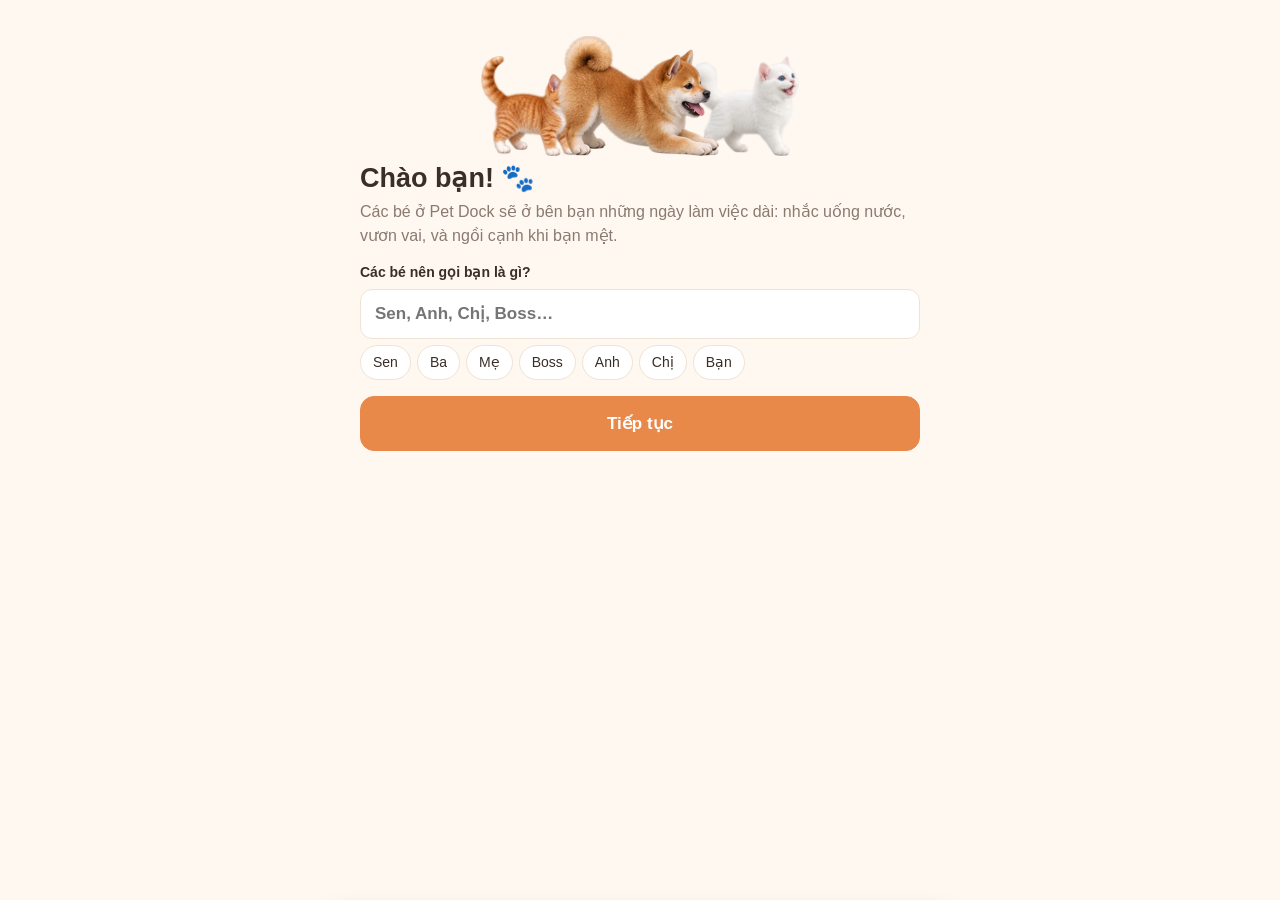
<file: docs/app/index.html>
<!doctype html>
<html lang="vi">
<head>
  <meta charset="utf-8">
  <meta name="viewport" content="width=device-width, initial-scale=1, viewport-fit=cover, user-scalable=no">
  <title>Pet Dock</title>
  <meta name="theme-color" content="#FFF3E6">
  <meta name="apple-mobile-web-app-capable" content="yes">
  <meta name="mobile-web-app-capable" content="yes">
  <meta name="apple-mobile-web-app-status-bar-style" content="default">
  <meta name="apple-mobile-web-app-title" content="Pet Dock">
  <link rel="apple-touch-icon" href="icons/icon-180.png">
  <link rel="icon" href="icons/icon-192.png">
  <link rel="manifest" href="manifest.webmanifest">
  <link rel="stylesheet" href="app.css">
</head>
<body>
  <!-- ============ home: the pet's room ============ -->
  <main id="home" class="screen">
    <header class="topbar">
      <button type="button" class="petname" id="petName"><span id="petNameText">Mochi</span> <span class="stage" id="stageTag"></span></button>
      <div class="grow" id="growWrap" title="Bé đang lớn"><i id="growFill"></i></div>
      <button type="button" class="icon-btn" id="openStore" aria-label="Nhà các bé">🛍️</button>
      <button type="button" class="icon-btn" id="openSettings" aria-label="Cài đặt">⚙️</button>
    </header>

    <div id="installTip" class="install-tip hidden">
      <span>📲 Thêm vào màn hình chính để dùng như app: bấm <b>Chia sẻ</b> <span class="share">⬆︎</span> → <b>Thêm vào MH chính</b></span>
      <button type="button" id="installTipClose" aria-label="Đóng">✕</button>
    </div>

    <div id="focusBar" class="focus-bar hidden">
      <span>🎯 Đang tập trung · còn <b id="focusLeft">25:00</b></span>
      <button type="button" id="focusStop">Dừng</button>
    </div>

    <section id="room" class="room">
      <div class="window"></div>
      <div class="rug"></div>
      <div class="breath hidden" id="breath"><div class="ring" id="ring"></div><p id="breathText">Hít vào…</p><button type="button" id="breathStop">Dừng</button></div>
    </section>

    <nav class="dock" id="dock">
      <button type="button" data-do="water"><span>💧</span>Uống nước</button>
      <button type="button" data-do="stretch"><span>🙆</span>Vươn vai</button>
      <button type="button" data-do="breathe"><span>🌬️</span>Thở 1 phút</button>
      <button type="button" data-do="vent"><span>✍️</span>Góc xả</button>
      <button type="button" data-do="focus"><span>🎯</span>Tập trung</button>
      <button type="button" data-do="feed"><span>🍗</span>Cho ăn</button>
      <button type="button" data-do="overlay" class="hidden" id="overlayBtn"><span>🪟</span>Ra màn hình</button>
    </nav>
  </main>

  <!-- ============ onboarding ============ -->
  <section id="welcome" class="screen full hidden">
    <div class="step on" data-step="owner">
      <div class="hero-pets" id="heroPets"></div>
      <h1>Chào bạn! 🐾</h1>
      <p class="lead">Các bé ở Pet Dock sẽ ở bên bạn những ngày làm việc dài: nhắc uống nước, vươn vai, và ngồi cạnh khi bạn mệt.</p>
      <label class="field">Các bé nên gọi bạn là gì?
        <input id="ownerInput" maxlength="20" placeholder="Sen, Anh, Chị, Boss…" autocomplete="off">
      </label>
      <div class="chips" id="ownerChips"></div>
      <button type="button" class="btn primary big" id="toChoose">Tiếp tục</button>
    </div>
    <div class="step" data-step="choose">
      <h1>Chọn một bé nha 💛</h1>
      <p class="lead" id="chooseLead">Các bé đang tranh nhau được bạn đón về đó!</p>
      <div class="pick-grid" id="pickGrid"></div>
      <button type="button" class="btn ghost" id="chooseStore">🛍️ Xem thêm bạn mới ở Nhà các bé</button>
    </div>
    <div class="step" data-step="meet">
      <div class="meet-stage"><img id="meetImg" alt=""></div>
      <h1 id="meetTitle"></h1>
      <p class="pitch" id="meetPitch"></p>
      <p class="note" id="babyNote">🌱 Bé về nhà còn là <b>con non</b>. Mỗi lần bạn uống nước, vươn vai, thở chậm… bé lớn thêm một chút.</p>
      <label class="field">Đặt tên cho bé
        <input id="petNameInput" maxlength="20" autocomplete="off">
      </label>
      <div class="row">
        <button type="button" class="btn ghost" data-go="choose">← Chọn bé khác</button>
        <button type="button" class="btn primary" id="adopt">Đón bé về 🏡</button>
      </div>
    </div>
  </section>

  <!-- ============ sheets ============ -->
  <div id="scrim" class="scrim hidden"></div>

  <section id="vent" class="sheet" aria-hidden="true">
    <div class="grab"></div>
    <h2>Có gì bực bội, kể bé nghe 🐾</h2>
    <p class="hint">Viết thoải mái, không ai đọc đâu. Chữ không rời khỏi máy bạn. Xong thì vò tờ giấy cho bé ăn luôn.</p>
    <div class="paper-stage">
      <div id="paper" class="paper"><textarea id="ventText" placeholder="Hôm nay mình bực vì…"></textarea><div id="creases"></div></div>
      <div id="paperBall" class="paper-ball"></div>
      <div id="care" class="care">
        <h3>Cảm ơn bạn đã nói ra 💛</h3>
        <p>Nghe như bạn đang mang một nỗi đau rất lớn. Bạn không phải một mình đâu, và bạn xứng đáng được lắng nghe bởi một người thật.</p>
        <div class="hotline">
          Đường dây nóng <b>Ngày Mai · <a href="tel:0963061414">096 306 1414</a></b><br>
          Miễn phí · 13h00–20h30, Thứ 4 đến Chủ Nhật<br>
          Nếu bạn đang gặp nguy hiểm ngay lúc này, hãy gọi <b><a href="tel:115">115</a></b> hoặc nhờ người ở gần bạn.
        </div>
        <div class="row wrap">
          <button type="button" class="btn primary" data-then="breathe">🌬️ Thở chậm cùng bé</button>
          <button type="button" class="btn" data-then="sit">🐾 Ngồi cạnh bé</button>
          <button type="button" class="btn link" data-then="overstated">Mình chỉ nói quá thôi</button>
        </div>
      </div>
    </div>
    <div class="row">
      <button type="button" class="btn ghost" data-close>Để sau</button>
      <button type="button" class="btn primary" id="ventEat" disabled>Vò cho bé ăn 🐾</button>
    </div>
  </section>

  <section id="settings" class="sheet" aria-hidden="true">
    <div class="grab"></div>
    <h2>Cài đặt</h2>
    <div class="group">
      <div class="current" id="curPet"></div>
      <button type="button" class="btn" id="changePet">Đổi bé khác</button>
    </div>
    <div class="group grid2">
      <label class="field">Tên bé<input id="setName" maxlength="20"></label>
      <label class="field">Bé gọi bạn là<input id="setOwner" maxlength="20"></label>
    </div>
    <div class="group">
      <label class="label">Tuổi của bé</label>
      <div class="seg" id="setAge">
        <button type="button" data-v="grow">🌱 Lớn dần</button>
        <button type="button" data-v="baby">🍼 Mãi bé con</button>
        <button type="button" data-v="adult">🐾 Trưởng thành</button>
      </div>
      <p class="hint" id="growText"></p>
    </div>
    <div class="group">
      <label class="toggle"><input type="checkbox" id="setWater"> Nhắc uống nước mỗi <input type="number" id="setWaterMin" min="10" max="240"> phút</label>
      <label class="toggle"><input type="checkbox" id="setRest"> Nhắc vươn vai mỗi <input type="number" id="setRestMin" min="15" max="240"> phút</label>
      <label class="toggle"><input type="checkbox" id="setChatter"> Thỉnh thoảng nói chuyện linh tinh</label>
      <p class="hint" id="reminderHint"></p>
    </div>
    <div class="group" id="overlayGroup" hidden>
      <label class="toggle"><input type="checkbox" id="setOverlay"> 🪟 Cho bé ra ngoài màn hình (bé đi dạo trên các app khác)</label>
      <p class="hint">Android sẽ hỏi quyền “Hiển thị trên ứng dụng khác”. Bấm vào bé để mở lại Pet Dock.</p>
    </div>
    <p class="hint center">Pet Dock <b id="appVer"></b> · mọi thứ lưu trên máy bạn 🔒</p>
    <button type="button" class="btn primary big" data-close>Xong</button>
  </section>

  <section id="store" class="sheet tall" aria-hidden="true">
    <div class="grab"></div>
    <h2>Nhà các bé 🏡</h2>
    <p class="hint">Đón thêm bạn mới về máy, miễn phí. Gói của mỗi bé chỉ có ảnh và được kiểm tra trước khi vào máy.</p>
    <div id="storeGrid" class="store-grid"></div>
    <div id="storeEmpty" class="empty hidden"></div>
    <button type="button" class="btn big" data-close>Đóng</button>
  </section>

  <script src="config.js"></script>
  <script src="shared/pets.js"></script>
  <script src="pets/manifest.js"></script>
  <script src="shared/phrases.js"></script>
  <script src="shared/feelings.js"></script>
  <script src="shared/paper.js"></script>
  <script src="store.js"></script>
  <script src="pet-engine.js"></script>
  <script src="app.js"></script>
</body>
</html>
</file>
<file: docs/app/app.css>
:root {
  --bg: #FFF8F0; --card: #FFFFFF; --ink: #3A2E28; --muted: #8A7A70; --line: #F0E2D4;
  --accent: #E8894A; --accent-ink: #FFFFFF; --soft: #FFF1E6;
  --wall-a: #FCEBDD; --wall-b: #F7DCC6; --floor-a: #E9C9A6; --floor-b: #DDB690; --rug: #F3B9A4;
  --sky-a: #BFE3F5; --sky-b: #F9E7C9;
  --safe-t: env(safe-area-inset-top, 0px); --safe-b: env(safe-area-inset-bottom, 0px);
  color-scheme: light;
}
@media (prefers-color-scheme: dark) {
  :root:not([data-theme="light"]) {
    --bg: #221B17; --card: #2D2420; --ink: #F5E9DF; --muted: #BCA99B; --line: #43362F;
    --accent: #F09A5E; --accent-ink: #231A15; --soft: #3A2C24;
    --wall-a: #3A2D27; --wall-b: #30251F; --floor-a: #5A4232; --floor-b: #4B3628; --rug: #6E4238;
    --sky-a: #20304A; --sky-b: #3B3350;
    color-scheme: dark;
  }
}
:root[data-theme="dark"] {
  --bg: #221B17; --card: #2D2420; --ink: #F5E9DF; --muted: #BCA99B; --line: #43362F;
  --accent: #F09A5E; --accent-ink: #231A15; --soft: #3A2C24;
  --wall-a: #3A2D27; --wall-b: #30251F; --floor-a: #5A4232; --floor-b: #4B3628; --rug: #6E4238;
  --sky-a: #20304A; --sky-b: #3B3350;
  color-scheme: dark;
}

* { box-sizing: border-box; -webkit-tap-highlight-color: transparent; }
html, body { margin: 0; height: 100%; background: var(--bg); color: var(--ink); overscroll-behavior: none; }
body { font: 16px/1.5 -apple-system, "Segoe UI", Roboto, "Helvetica Neue", sans-serif; -webkit-text-size-adjust: 100%; }
button { font: inherit; color: inherit; }
.hidden { display: none !important; }

/* ---------- home ---------- */
.screen { position: fixed; inset: 0; display: flex; flex-direction: column; }
.topbar {
  display: flex; align-items: center; gap: 10px; padding: calc(var(--safe-t) + 10px) 14px 10px;
  background: var(--bg); z-index: 3;
}
.petname { border: 0; background: none; font-weight: 700; font-size: 19px; padding: 0; display: flex; align-items: center; gap: 6px; min-width: 0; }
.petname #petNameText { white-space: nowrap; overflow: hidden; text-overflow: ellipsis; max-width: 40vw; }
.stage { font-size: 12px; font-weight: 600; color: var(--muted); background: var(--soft); border-radius: 999px; padding: 2px 8px; }
.grow { flex: 1; height: 8px; background: var(--soft); border-radius: 999px; overflow: hidden; }
.grow i { display: block; height: 100%; width: 0; border-radius: 999px; background: linear-gradient(90deg, #9BD3A5, var(--accent)); transition: width .6s; }
.icon-btn { width: 40px; height: 40px; border-radius: 12px; border: 1px solid var(--line); background: var(--card); font-size: 19px; flex: none; }

.install-tip, .focus-bar {
  margin: 0 12px 8px; padding: 9px 12px; border-radius: 14px; font-size: 13.5px; display: flex; align-items: center; gap: 10px;
  background: var(--soft); border: 1px solid var(--line);
}
.install-tip span { flex: 1; }
.install-tip .share { display: inline-block; border: 1px solid var(--muted); border-radius: 4px; padding: 0 4px; font-size: 12px; }
.install-tip button { border: 0; background: none; color: var(--muted); font-size: 16px; }
.focus-bar { background: #EAF6EC; border-color: #CFE8D4; color: #2F5E38; }
.focus-bar span { flex: 1; }
.focus-bar button { border: 0; background: #fff; border-radius: 10px; padding: 5px 12px; font-weight: 600; color: #2F5E38; }

.room {
  position: relative; flex: 1; overflow: hidden; touch-action: none; user-select: none; -webkit-user-select: none;
  background:
    linear-gradient(180deg, transparent 87%, var(--floor-a) 87%, var(--floor-b) 100%),
    linear-gradient(180deg, var(--wall-a), var(--wall-b));
}
.room .window {
  position: absolute; top: 9%; left: 50%; width: min(46%, 260px); aspect-ratio: 1.25; translate: -50% 0; border-radius: 16px 16px 6px 6px;
  background: linear-gradient(180deg, var(--sky-a), var(--sky-b));
  box-shadow: inset 0 0 0 7px #FFFFFFAA, 0 6px 18px rgba(90, 55, 25, .10);
}
.room .window::before, .room .window::after { content: ''; position: absolute; background: #FFFFFFAA; }
.room .window::before { left: 50%; top: 0; bottom: 0; width: 6px; translate: -50% 0; }
.room .window::after { top: 50%; left: 0; right: 0; height: 6px; translate: 0 -50%; }
.room .rug { position: absolute; left: 50%; bottom: 3%; width: 70%; height: 7%; translate: -50% 0; border-radius: 50%; background: var(--rug); opacity: .55; }

/* the pet */
.rpet { position: absolute; left: 0; top: 0; will-change: transform; z-index: 2; touch-action: none; cursor: grab; }
.rpet-flip, .rpet-sprite { position: absolute; inset: 0; }
.rpet-sprite img.pose { position: absolute; display: none; pointer-events: none; -webkit-user-drag: none; }
.rpet-sprite img.pose.on { display: block; }
.rpet[data-state="idle"] img.pose.on, .rpet[data-state="sit"] img.pose.on { transform-origin: 50% 100%; animation: breatheImg 3.4s ease-in-out infinite; }
.rpet.breathing img.pose.on { transform-origin: 50% 100%; animation: breatheSlow 10s ease-in-out infinite; }
.rpet.synth-yawn img.pose.on { transform-origin: 50% 100%; animation: breatheImg 1.6s ease-in-out; }
.rpet.synth-stretch img.pose.on { transform-origin: 50% 100%; animation: stretch 2.4s ease-in-out; }
.rpet[data-state="highfive"] img.pose.on { transform-origin: 50% 100%; animation: wiggle .5s ease-in-out infinite alternate; }
@keyframes breatheImg { 50% { transform: scale(1.012, .988); } }
@keyframes breatheSlow { 0%, 100% { transform: scale(1); } 40% { transform: scale(1.03, 1.02); } }
@keyframes stretch { 30%, 60% { transform: scale(1.12, .86); } }
@keyframes wiggle { from { rotate: -1.5deg; } to { rotate: 1.5deg; } }

.rbubble {
  position: absolute; left: 0; top: 0; z-index: 4; max-width: min(78vw, 320px); padding: 10px 14px; border-radius: 18px;
  background: var(--card); color: var(--ink); font-size: 15px; line-height: 1.4; box-shadow: 0 6px 20px rgba(60, 35, 20, .16);
  opacity: 0; pointer-events: none; transition: opacity .2s;
}
.rbubble.show { opacity: 1; pointer-events: auto; }
.rbubble::after {
  content: ''; position: absolute; bottom: -7px; left: var(--tail, 50%); width: 14px; height: 14px; translate: -50% 0; rotate: 45deg;
  background: var(--card); border-radius: 0 0 4px 0;
}
.rchoices { display: flex; flex-wrap: wrap; gap: 6px; margin-top: 8px; }
.rchoices button { border: 1px solid var(--line); background: var(--soft); border-radius: 999px; padding: 7px 12px; font-size: 14px; }
.rchoices button:first-child { background: var(--accent); border-color: var(--accent); color: var(--accent-ink); font-weight: 600; }
.rheart { position: absolute; z-index: 3; font-size: 22px; pointer-events: none; animation: heart 1.5s ease-out both; }
@keyframes heart { from { opacity: 0; transform: translateY(0) scale(.6); } 20% { opacity: 1; } to { opacity: 0; transform: translateY(-90px) scale(1.2); } }

/* breathing ring */
.breath { position: absolute; inset: 0; z-index: 1; display: flex; flex-direction: column; align-items: center; padding-top: 10%; gap: 10px; }
.breath .ring { width: 150px; height: 150px; border-radius: 50%; background: radial-gradient(circle, #BFE3F588, #9BD3A544); border: 2px solid #9BD3A5; transform: scale(.55); }
.breath .ring.in { transition: transform 4s ease-in-out; transform: scale(1); }
.breath .ring.out { transition: transform 6s ease-in-out; transform: scale(.55); }
.breath p { margin: 0; font-weight: 600; font-size: 18px; }
.breath button { border: 1px solid var(--line); background: var(--card); border-radius: 999px; padding: 6px 16px; }

.dock {
  display: flex; gap: 8px; overflow-x: auto; padding: 10px 12px calc(var(--safe-b) + 10px); background: var(--bg);
  scrollbar-width: none; z-index: 3;
}
.dock::-webkit-scrollbar { display: none; }
.dock button {
  flex: 1 0 74px; min-width: 74px; display: flex; flex-direction: column; align-items: center; gap: 2px; padding: 9px 6px;
  border: 1px solid var(--line); border-radius: 16px; background: var(--card); font-size: 12px; font-weight: 600;
}
.dock button span { font-size: 22px; line-height: 1.1; }
.dock button:active { transform: scale(.96); }

/* ---------- buttons & fields ---------- */
.btn { border: 1.5px solid var(--line); background: var(--card); border-radius: 14px; padding: 11px 16px; font-weight: 600; cursor: pointer; }
.btn.primary { background: var(--accent); border-color: var(--accent); color: var(--accent-ink); }
.btn.ghost { background: transparent; }
.btn.link { border: 0; background: none; text-decoration: underline; color: var(--muted); font-weight: 400; }
.btn.big { width: 100%; padding: 14px; font-size: 17px; }
.btn:disabled { opacity: .45; }
.row { display: flex; gap: 8px; margin-top: 12px; }
.row .btn { flex: 1; }
.row.wrap { flex-wrap: wrap; }
.field { display: block; font-size: 14px; font-weight: 600; margin: 14px 0 6px; }
.field input { display: block; width: 100%; margin-top: 6px; font: inherit; font-size: 17px; padding: 11px 14px; border-radius: 12px; border: 1.5px solid var(--line); background: var(--card); color: var(--ink); }
.field input:focus { outline: 2px solid var(--accent); outline-offset: 1px; }
.chips { display: flex; flex-wrap: wrap; gap: 6px; margin-bottom: 16px; }
.chips button { border: 1px solid var(--line); background: var(--card); border-radius: 999px; padding: 6px 12px; font-size: 14px; }
.chips button.on { border-color: var(--accent); background: var(--soft); font-weight: 600; }
.hint { color: var(--muted); font-size: 13px; margin: 6px 0; }
.center { text-align: center; }
.note { background: #EAF6EC; color: #2F5E38; border-radius: 12px; padding: 9px 12px; font-size: 13.5px; }
.label { display: block; font-size: 14px; font-weight: 600; margin-bottom: 6px; }

/* ---------- welcome ---------- */
.full { overflow-y: auto; padding: calc(var(--safe-t) + 18px) 18px calc(var(--safe-b) + 18px); background: var(--bg); z-index: 10; }
.full .step { display: none; max-width: 560px; margin: 0 auto; width: 100%; }
.full .step.on { display: block; animation: rise .35s ease both; }
@keyframes rise { from { opacity: 0; transform: translateY(8px); } }
.full h1 { font-size: 27px; margin: 6px 0 6px; line-height: 1.2; }
.lead { color: var(--muted); margin: 0 0 12px; }
.hero-pets { display: flex; justify-content: center; align-items: flex-end; height: 130px; margin-top: 8px; }
.hero-pets img { height: 100px; object-fit: contain; margin: 0 -14px; animation: bob 2.6s ease-in-out infinite; }
.hero-pets img:nth-child(2) { height: 120px; animation-delay: -.8s; z-index: 1; }
.hero-pets img:nth-child(3) { animation-delay: -1.6s; }
@keyframes bob { 50% { translate: 0 -5px; } }
.pick-grid { display: grid; grid-template-columns: repeat(auto-fill, minmax(100px, 1fr)); gap: 10px; margin: 8px 0 14px; }
.pick { border: 1.5px solid var(--line); background: var(--card); border-radius: 16px; padding: 8px 6px 8px; display: flex; flex-direction: column; align-items: center; gap: 4px; font-size: 13px; font-weight: 600; }
.pick img { width: 100%; height: 72px; object-fit: contain; }
.pick:active { transform: scale(.96); }
.pick .new { font-size: 10.5px; color: #fff; background: var(--accent); border-radius: 999px; padding: 1px 7px; }
.meet-stage { height: 210px; display: flex; align-items: flex-end; justify-content: center; background: radial-gradient(ellipse at 50% 95%, var(--floor-a) 0 30%, transparent 31%), var(--soft); border-radius: 22px; }
.meet-stage img { max-height: 190px; max-width: 80%; object-fit: contain; }
.pitch { font-size: 17px; font-style: italic; margin: 4px 0 10px; }

/* ---------- sheets ---------- */
.scrim { position: fixed; inset: 0; background: rgba(30, 20, 15, .35); z-index: 20; }
.sheet {
  position: fixed; left: 0; right: 0; bottom: 0; z-index: 21; max-height: 88vh; overflow-y: auto;
  background: var(--bg); border-radius: 24px 24px 0 0; padding: 8px 18px calc(var(--safe-b) + 16px);
  transform: translateY(105%); transition: transform .3s cubic-bezier(.3, .9, .3, 1); box-shadow: 0 -8px 30px rgba(0, 0, 0, .15);
  max-width: 640px; margin: 0 auto;
}
.sheet.tall { height: 88vh; }
.sheet.open { transform: none; }
.sheet .grab { width: 40px; height: 5px; border-radius: 3px; background: var(--line); margin: 4px auto 10px; }
.sheet h2 { margin: 0 0 4px; font-size: 21px; }
.group { background: var(--card); border: 1px solid var(--line); border-radius: 16px; padding: 12px 14px; margin: 12px 0; }
.group .field { margin: 0; }
.grid2 { display: grid; grid-template-columns: 1fr 1fr; gap: 10px; }
.current { display: flex; align-items: center; gap: 10px; font-weight: 600; margin-bottom: 10px; }
.current img { width: 70px; height: 54px; object-fit: contain; }
.seg { display: flex; gap: 4px; background: var(--soft); padding: 4px; border-radius: 12px; }
.seg button { flex: 1; border: 0; background: none; border-radius: 9px; padding: 8px 4px; font-size: 13.5px; }
.seg button.on { background: var(--card); font-weight: 700; box-shadow: 0 1px 3px rgba(0, 0, 0, .12); }
.toggle { display: flex; align-items: center; gap: 8px; flex-wrap: wrap; padding: 6px 0; font-size: 15px; }
.toggle input[type=checkbox] { width: 20px; height: 20px; accent-color: var(--accent); }
.toggle input[type=number] { width: 62px; font: inherit; padding: 4px 6px; border-radius: 8px; border: 1px solid var(--line); background: var(--bg); color: var(--ink); }

/* vent paper */
.paper-stage { position: relative; height: min(46vh, 360px); margin: 10px 0 4px; }
.paper {
  position: absolute; inset: 0; border-radius: 4px; transform-origin: 50% 50%;
  background:
    linear-gradient(90deg, transparent 29px, rgba(226, 120, 120, .45) 29px, rgba(226, 120, 120, .45) 30.5px, transparent 30.5px),
    repeating-linear-gradient(180deg, transparent 0 25px, #D9E4F2 25px 26px) 0 8px / 100% 100%, #FFFEF8;
  box-shadow: 0 1px 2px rgba(58, 46, 40, .12), 0 6px 18px rgba(58, 46, 40, .10);
}
.paper textarea {
  position: absolute; inset: 0; width: 100%; height: 100%; resize: none; border: 0; background: transparent; color: #2E3A4E;
  font: inherit; font-size: 16px; line-height: 26px; padding: 8px 12px 8px 38px;
}
.paper textarea:focus { outline: none; }
#creases { position: absolute; inset: 0; opacity: 0; pointer-events: none; transition: opacity .35s; }
#creases svg { width: 100%; height: 100%; }
.paper-ball { position: absolute; left: 50%; top: 50%; width: 96px; height: 96px; margin: -48px 0 0 -48px; display: none; }
.paper-ball.pop { display: block; animation: pop .32s cubic-bezier(.3, 1.6, .6, 1) both; }
.paper-ball.toss { display: block; animation: toss .55s cubic-bezier(.5, 0, .9, .6) forwards; }
@keyframes pop { from { transform: scale(.7) rotate(-10deg); } to { transform: scale(1) rotate(8deg); } }
@keyframes toss { to { transform: translate(0, 60vh) rotate(260deg) scale(.55); opacity: 0; } }
.care { position: absolute; inset: 0; display: none; flex-direction: column; justify-content: center; gap: 10px; padding: 14px; background: var(--card); border-radius: 14px; z-index: 5; overflow-y: auto; }
.care.show { display: flex; }
.care h3 { margin: 0; }
.care p { margin: 0; font-size: 14px; }
.hotline { background: var(--soft); border-radius: 12px; padding: 10px 12px; font-size: 14px; line-height: 1.55; }
.hotline b { color: #B4572B; }
.hotline a { color: inherit; }

/* store */
.store-grid { display: grid; grid-template-columns: repeat(auto-fill, minmax(150px, 1fr)); gap: 10px; margin: 12px 0; }
.scard { background: var(--card); border: 1px solid var(--line); border-radius: 16px; padding: 10px; display: flex; flex-direction: column; gap: 4px; }
.scard .pic { height: 90px; display: flex; align-items: flex-end; justify-content: center; background: var(--soft); border-radius: 10px; }
.scard .pic img { max-width: 85%; max-height: 84px; }
.scard b { font-size: 14.5px; }
.scard p { margin: 0; font-size: 12.5px; color: var(--muted); flex: 1; }
.scard .btn { padding: 8px; font-size: 13.5px; }
.scard .bar { height: 7px; background: var(--soft); border-radius: 999px; overflow: hidden; margin: 8px 0; }
.scard .bar i { display: block; height: 100%; width: 0; background: var(--accent); }
.empty { text-align: center; color: var(--muted); padding: 30px 10px; }
.empty .big { display: block; font-size: 42px; }

@media (min-width: 700px) {
  .dock { justify-content: center; }
  .dock button { flex: 0 0 96px; }
}
</file>
